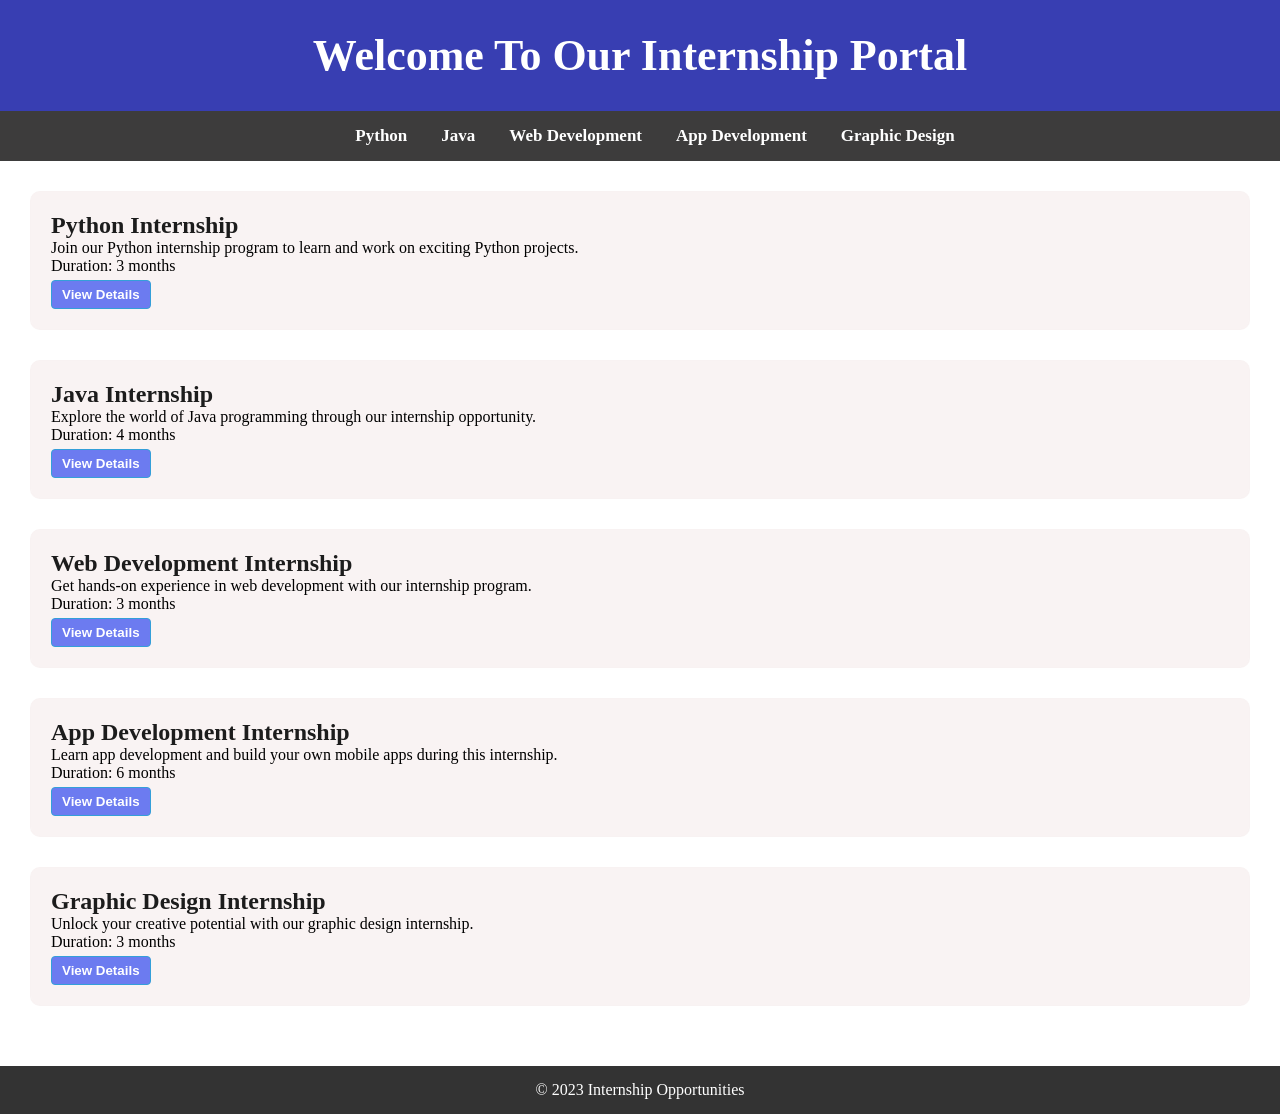
<file: index.html>
<!DOCTYPE html>
<html lang="en">
<head>
    <meta charset="UTF-8">
    <meta name="viewport" content="width=device-width, initial-scale=1.0">
    <link rel="stylesheet" href="styles.css">
    <title>Internship Portal</title>
</head>
<body>
    <header>
        <h1>Welcome To Our Internship Portal</h1>
    </header>
    <nav>
        <ul>
            <li><a href="#python">Python</a></li>
            <li><a href="#java">Java</a></li>
            <li><a href="#web-development">Web Development</a></li>
            <li><a href="#app-development">App Development</a></li>
            <li><a href="#graphic-design">Graphic Design</a></li>
        </ul>
    </nav>
    <main>
        <section id="python" class="internship">
            <h2>Python Internship</h2>
            <p>Join our Python internship program to learn and work on exciting Python projects.</p>
            <p>Duration: 3 months</p>
            <button class="viewdetails"><a href="view.html">View Details</a></button>
        </section>
        <section id="java" class="internship">
            <h2>Java Internship</h2>
            <p>Explore the world of Java programming through our internship opportunity.</p>
            <p>Duration: 4 months</p>
            <button class="viewdetails"><a href="view.html">View Details</a></button>
        </section>
        <section id="web-development" class="internship">
            <h2>Web Development Internship</h2>
            <p>Get hands-on experience in web development with our internship program.</p>
            <p>Duration: 3 months</p>
            <button class="viewdetails"><a href="view.html">View Details</a></button>
        </section>
        <section id="app-development" class="internship">
            <h2>App Development Internship</h2>
            <p>Learn app development and build your own mobile apps during this internship.</p>
            <p>Duration: 6 months</p>
            <button class="viewdetails"><a href="view.html">View Details</a></button>
        </section>
        <section id="graphic-design" class="internship">
            <h2>Graphic Design Internship</h2>
            <p>Unlock your creative potential with our graphic design internship.</p>
            <p>Duration: 3 months</p>
            <button class="viewdetails"><a href="view.html">View Details</a></button>
        </section>
    </main>
    <footer>
        <p>&copy; 2023 Internship Opportunities</p>
    </footer>
</body>
</html>
</file>
<file: styles.css>
/* Reset some default styles */
* {
    margin: 0;
    padding: 0;
    box-sizing: border-box;
}

/* Style the header */
header {
    background-color: #383eb2;
    color: white;
    text-align: center;
    padding: 30px;
    font-size: 22px;
}

/* Style the navigation menu */
nav {
    background-color: #3d3c3c;
    color: white;
    text-align: center;
    overflow: hidden;
    
}

nav ul {
    list-style-type: none;
    padding: 15px;

}

nav li {
    display: inline;
    margin-left:30px;
}

nav a {
    text-decoration: none;
    color: white;
    font-weight: bold;
    font-size:17px; 
}

/* Style the main content */
main {
    padding: 30px;
}

.internship {
    background-color: #f9f3f3f5;
    border: 1px solid #f9f3f3f5;
    padding: 20px;
    margin-bottom: 30px;
    border-radius: 10px;
}

.internship:hover{
    background-color: rgba(191, 196, 149, 0.305);
}

.internship h2 {
    color: #1c1c1c;
}

.viewdetails{
    padding-top: 6px;
    padding-bottom: 6px;
    padding-right: 10px;
    padding-left: 10px;
    text-align: center;
    background-color: #6c7bf0;
    border: 1px solid #349fd9;
    border-radius:4px;
    margin-top: 5px;
}

.viewdetails:hover{
    background-color: #383eb2;
}

button a{
    text-decoration: none;
    color: white;
    font-weight: bold;
}


/* Style the footer */
footer {
    background-color: #333;
    color: white;
    text-align: center;
    padding: 15px;
}
</file>
